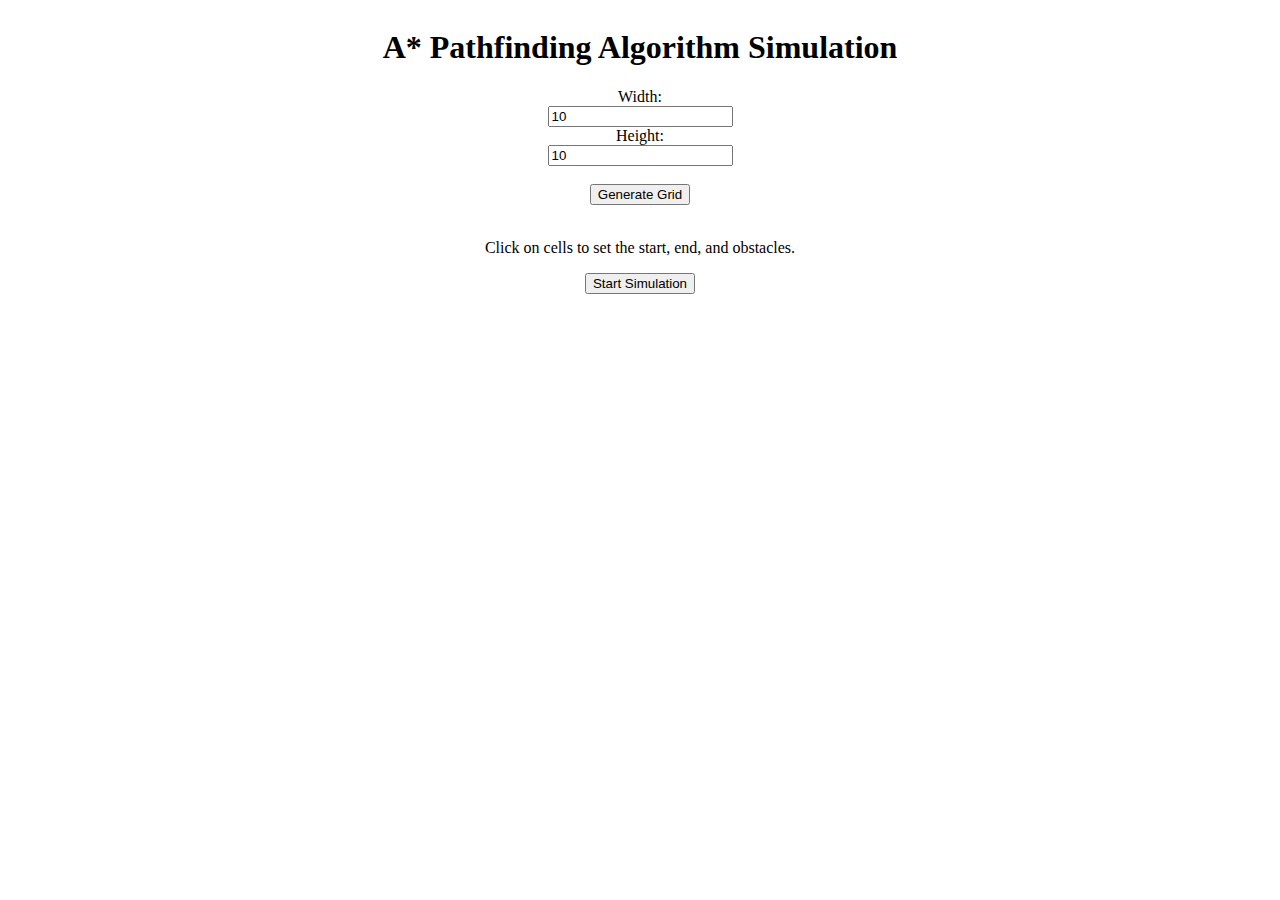
<file: AAA/index.html>
<!DOCTYPE html>
<html lang="en">
<head>
    <meta charset="UTF-8">
    <meta name="viewport" content="width=device-width, initial-scale=1.0">
    <title>A* Pathfinding Simulation</title>
    <style>
        body {
            display: flex;
            flex-direction: column;
            align-items: center;
        }
        #grid {
            display: grid;
            gap: 1px;
            margin-top: 10px;
        }
        .cell {
            width: 30px;
            height: 30px;
            background-color: #ddd;
            display: flex;
            justify-content: center;
            align-items: center;
            cursor: pointer;
            position: relative; 
        }
        .start { background-color: green; }
        .end { background-color: red; }
        .obstacle { background-color: black; }
        .path { 
            background-color: #990000; 
           
            width: 20px;
            height: 20px;
        } 
        .visited { 
            background-color: lightblue; 
            
        }
    </style>
</head>
<body>

<h1>A* Pathfinding Algorithm Simulation</h1>

<label for="width">Width:</label>
<input type="number" id="width" value="10">
<label for="height">Height:</label>
<input type="number" id="height" value="10">
<br>

<button onclick="generateGrid()">Generate Grid</button>
<br>

<p>Click on cells to set the start, end, and obstacles.</p>

<button id="start-btn" onclick="startSimulation()">Start Simulation</button>

<div id="grid"></div>

<script src="script.js"></script>

</body>
</html>
</file>
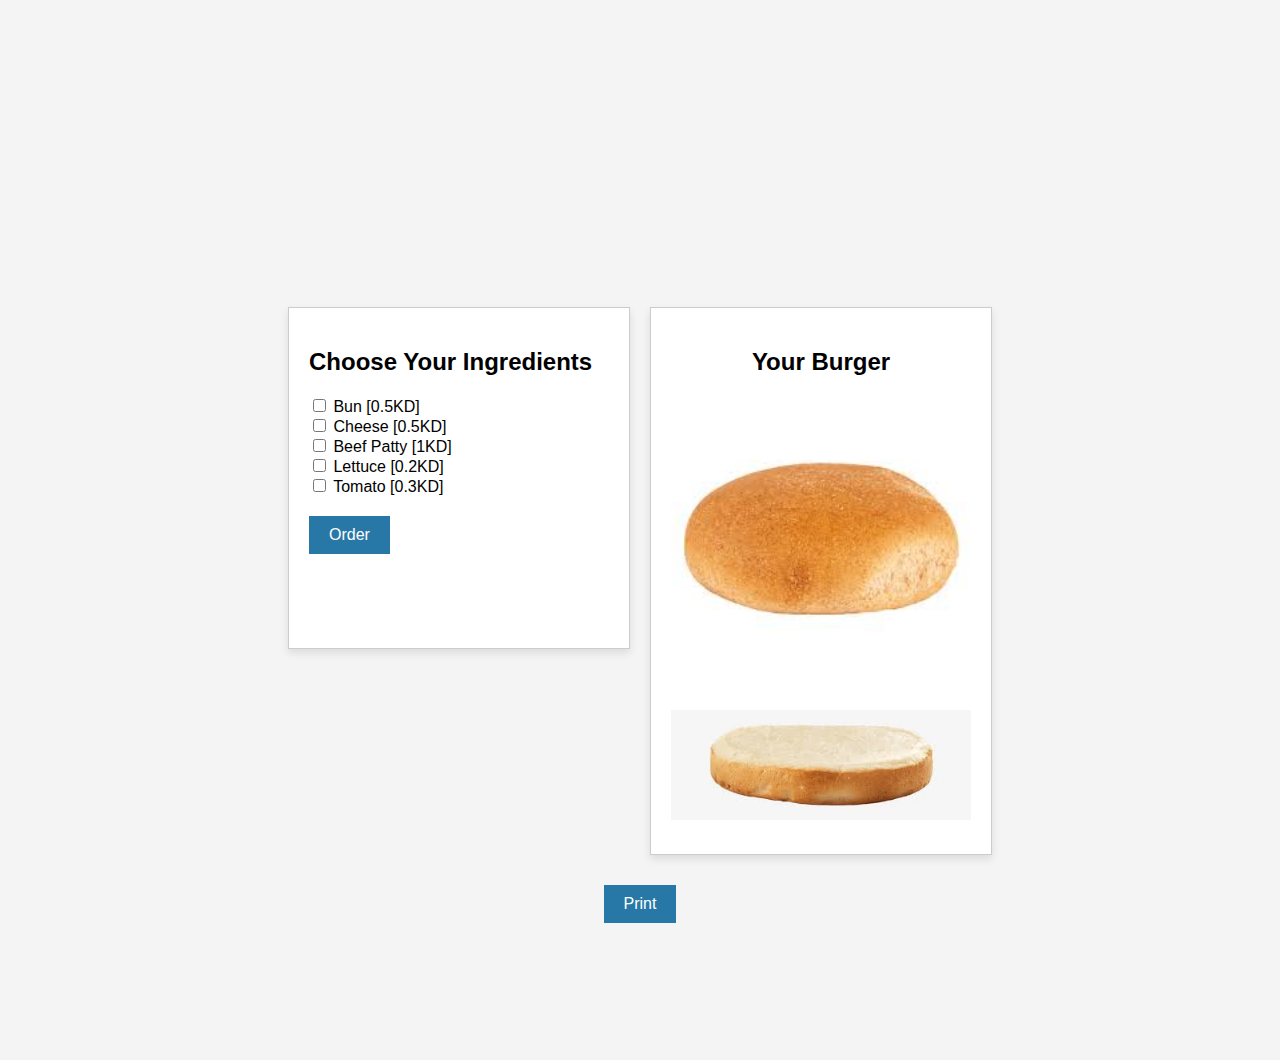
<file: burger/index.html>
<!DOCTYPE html>
<html lang="en">
<head>
    <meta charset="UTF-8">
    <meta name="viewport" content="width=device-width, initial-scale=1.0">
    <title>Build Your Burger</title>
    <link rel="stylesheet" href="index.css">
</head>
<body>
    <div class="container">
        <div class="menu">
            <h2>Choose Your Ingredients</h2>
            <div>
                <label><input type="checkbox" data-item="Bun" data-price="0.5"> Bun [0.5KD]</label>
            </div>
            <div>
                <label><input type="checkbox" data-item="Cheese" data-price="0.5"> Cheese [0.5KD]</label>
            </div>
            <div>
                <label><input type="checkbox" data-item="Beef Patty" data-price="1"> Beef Patty [1KD]</label>
            </div>
            <div>
                <label><input type="checkbox" data-item="Lettuce" data-price="0.2"> Lettuce [0.2KD]</label>
            </div>
            <div>
                <label><input type="checkbox" data-item="Tomato" data-price="0.3"> Tomato [0.3KD]</label>
            </div>
            <button id="order-btn">Order</button>
        </div>
        <div class="visual">
            <h2>Your Burger</h2>
            <div id="burger-visual">
                <img src="images/top bun.jpeg" alt="Top Bun" class="ingredient">
                <div id="burger-ingredients"></div>
                <img src="images/buttom bun.jpeg" alt="Bottom Bun" class="ingredient">
            </div>
        </div>
    </div>
    <div id="receipt-container" class="hidden">
        <h2>Receipt</h2>
        <p id="receipt"></p>
    </div>
    <button id="print-btn">Print</button>
    
    <script src="index.js"></script>
</body>
</html>
</file>
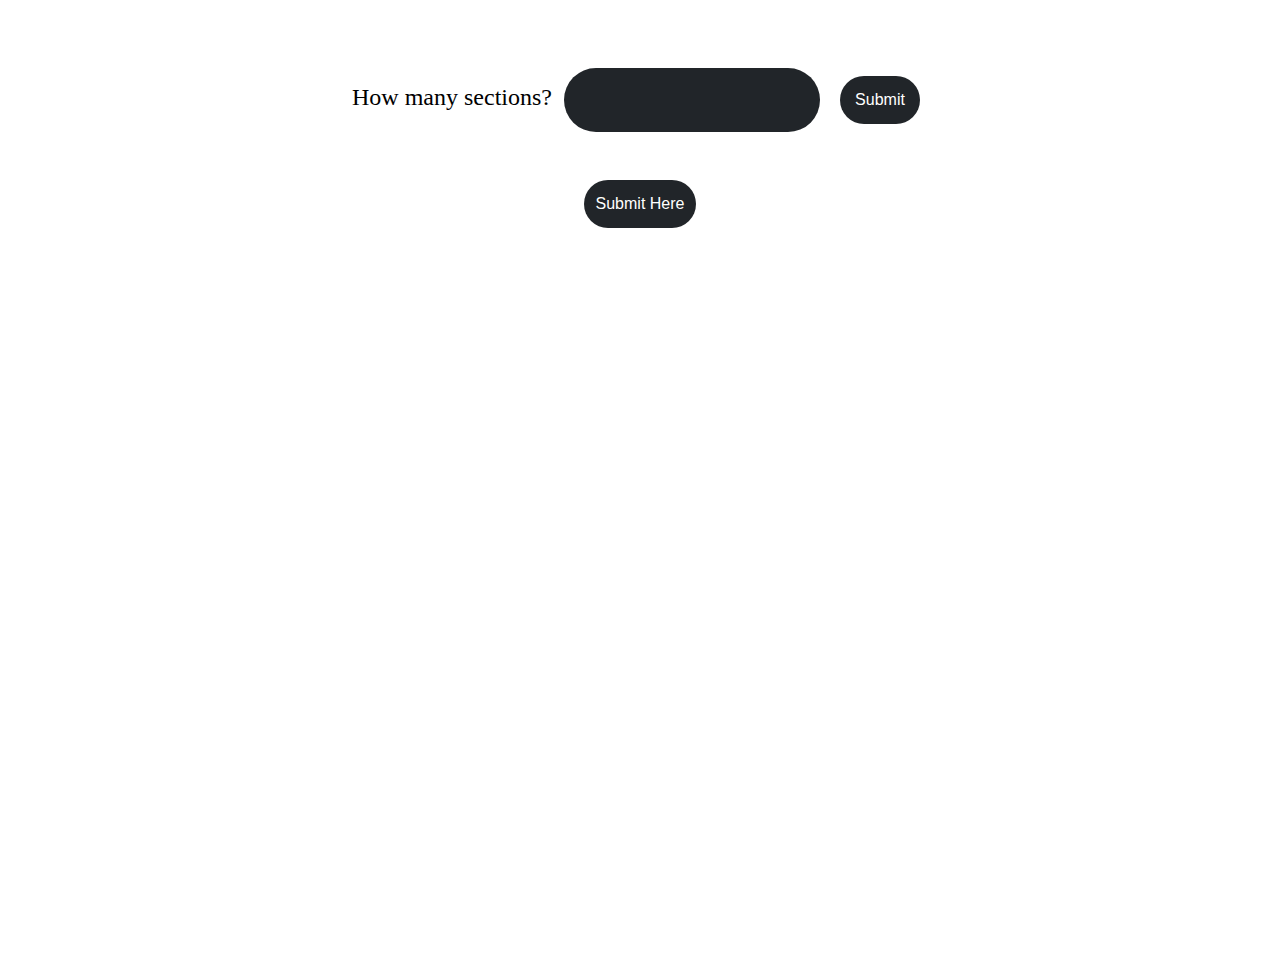
<file: grade calc/index.html>
<!DOCTYPE html>
<html lang="en">
<head>
    <meta charset="UTF-8">
    <meta name="viewport" content="width=device-width, initial-scale=1.0">
    <title>Calculator</title>
    <link rel="stylesheet" href="main.css">
</head>
<body>
<div class="container0">
    <div id="full-project">
        <label class="label1" for="user">How many sections?</label>
        <input type="number" id="user" name="sections" class="input1">
        <button class="button1" onclick="createList()" type="submit">Submit</button>   
    </div>

    <ul id="list"></ul>
    <button type="button" class="submitb" onclick="submit1()">Submit Here</button>
    <div id="result" class="result1"></div>


    <script src="main.js"></script>
</div>
</body>
</html>
</file>
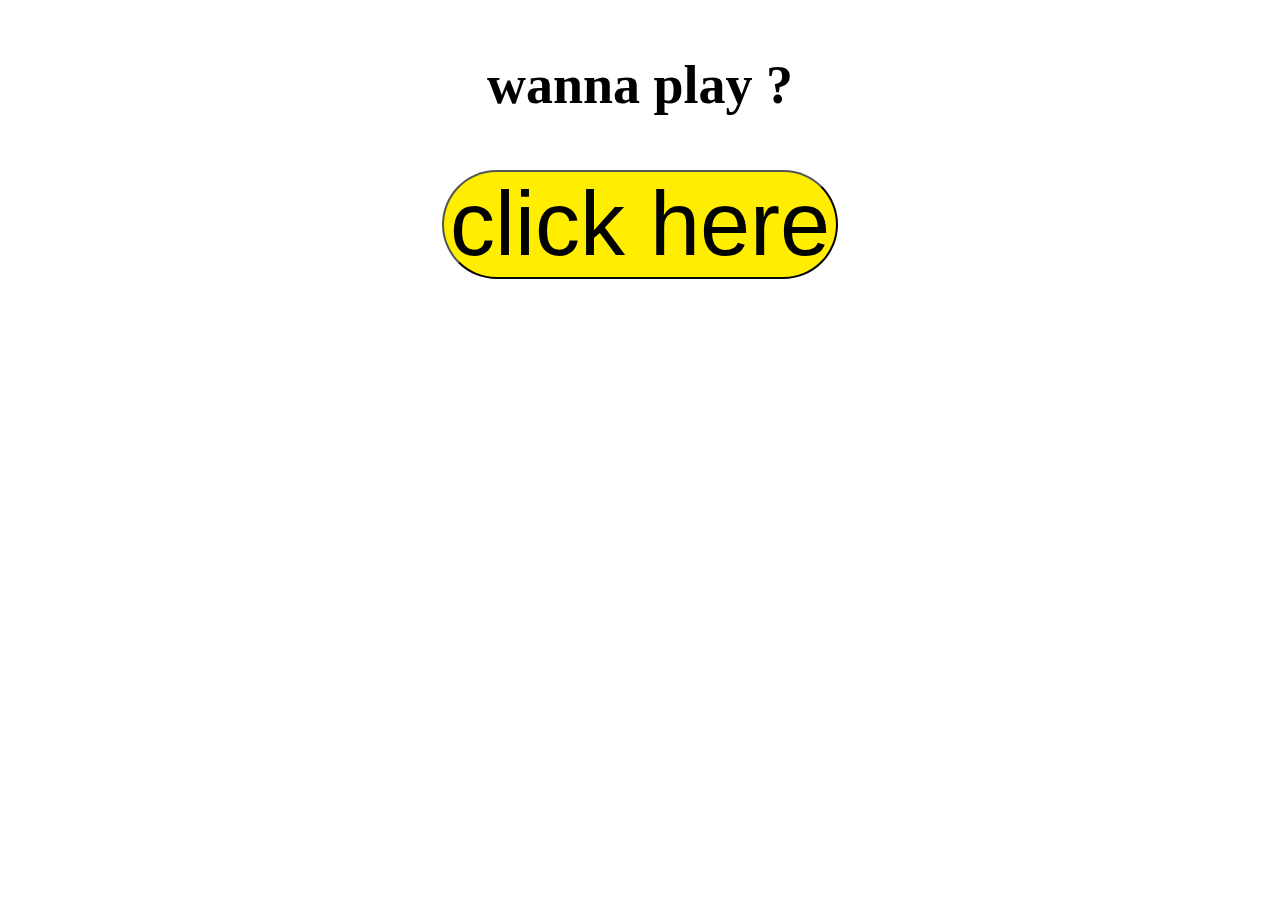
<file: rock/index.html>
<!DOCTYPE html>
<html lang="en">
<head>
    <meta charset="UTF-8">
    <meta name="viewport" content="width=device-width, initial-scale=1.0">
    <title>rock game</title>
    <link rel="stylesheet" href="main.css">
</head>
<body>
</body>
    <h3 class="question"> wanna play ? </h3>
    
    <a href="page2.html">
        <button class="click_button">click here</button>
    </a>
    
</body>
</html>
</file>
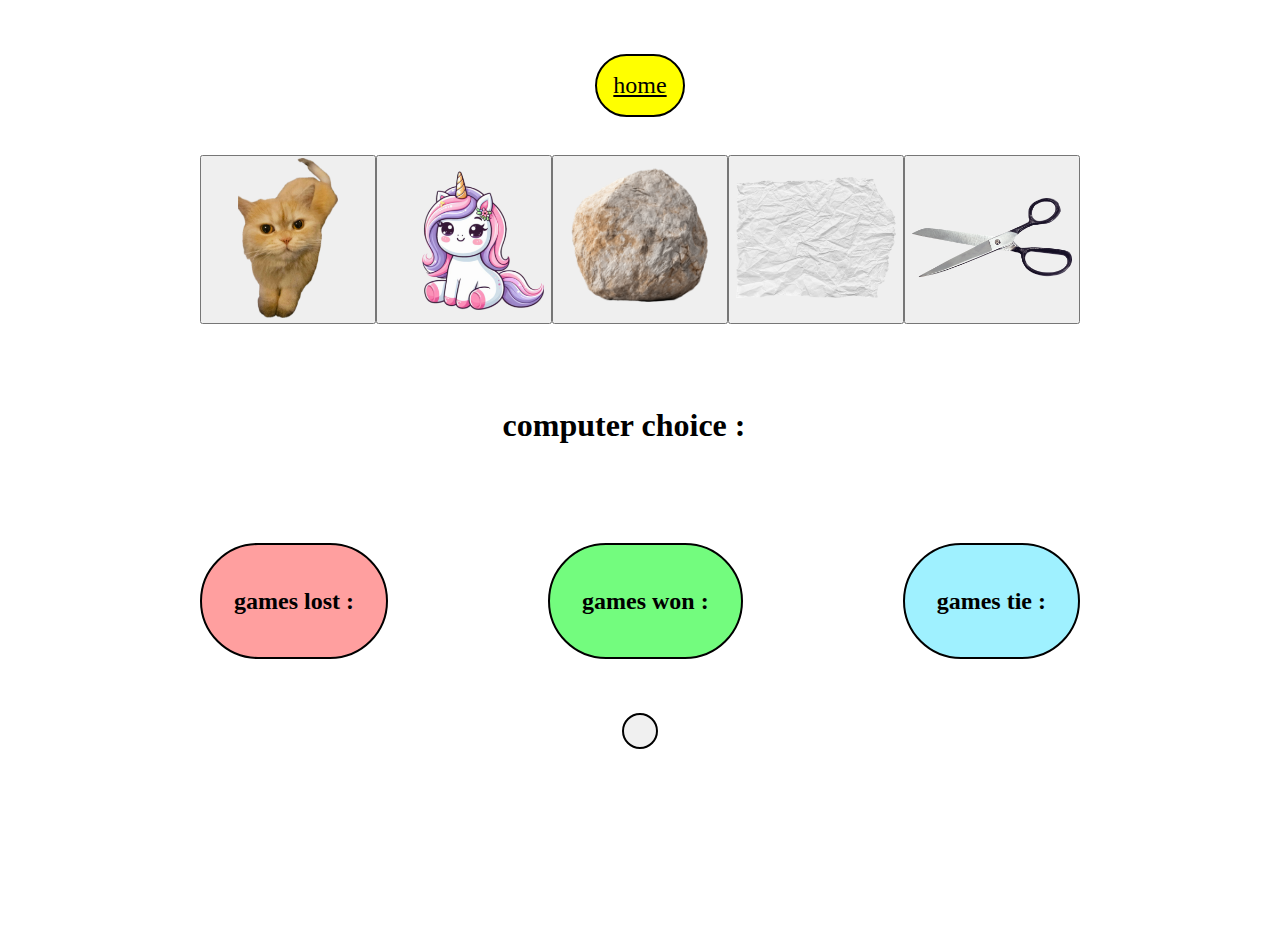
<file: rock/page2.html>
<!DOCTYPE html>
<html lang="en">
<head>
    <meta charset="UTF-8">
    <meta name="viewport" content="width=device-width, initial-scale=1.0">
    <title>game</title>
    <link rel="stylesheet" href="page2.css">
</head>
<body>
    <a href="index.html" class="click_button3">home</a>

    <div class="photos">
        <button id="rosie"><img src="images/rosie.png" alt="rosie" class="pho"></button>
        <button id="unicorn"><img src="images/unicorn.png" alt="Unicorn" class="pho"></button>
        <button id="rock"><img id="rock" src="images/rock.png" alt="Rock" class="pho"></button>
        <button id="paper"><img id="paper" src="images/paper.png" alt="Paper"class="pho" ></button>
        <button id="scissor"><img id="scissor" src="images/scissors.png" alt="Scissor" class="pho"></button>
    </div>

    <h3 class="choic">computer choice : <p id="comp-c"></p> </h3>
    
    <div class="texts">
        <h3 class="lostc">games lost : <p id="computer-p"></p></h3>
        <h3 class="wonc">games won : <p id="user-p"></p></h3>
        <h3 class="tiec">games tie : <p id="tie-s"></p></h3>
    </div>
    
    <div id="divans"></div>

</body>
<script>
    
    let rosie = document.getElementById("rosie");
    let unicorn = document.getElementById("unicorn");
    let rock = document.getElementById("rock");
    let scissor = document.getElementById("scissor");
    let user_p = document.getElementById("user-p");

    let computer_p = document.getElementById("computer-p");
    let paper = document.getElementById("paper");
    let comp_c = document.getElementById("comp-c");
    let divans = document.getElementById("divans");
    let tie_pts = 0
    let ties = document.getElementById("tie-s")
    

    function Computerchoice() {
        const options = ['rock', 'scissors', 'rosie', 'unicorn', 'paper'];
        const randomIndex = Math.floor(Math.random() * options.length);

        let iamg = "<img src='images/" + options[randomIndex] + ".png' alt='computer choice' class='pho'>" 
        comp_c.innerHTML = iamg;
        

        return options[randomIndex];
    }

    function disable() {
        rock.disabled = true;
        paper.disabled = true;
        unicorn.disabled = true;
        rosie.disabled = true;
        scissor.disabled = true;
    }

    function resetGame() {
        user_p.innerHTML = userpoints;
        computer_p.innerHTML = computerpoints;
        
        
        rock.disabled = false;
        paper.disabled = false;
        unicorn.disabled = false;
        rosie.disabled = false;
        scissor.disabled = false;
    }

    let userpoints = 0;
    let computerpoints = 0;

    function lost() {
        computerpoints++;
        computer_p.innerHTML = computerpoints;
        divans.style.color = "#dd5555";
        divans.innerHTML = "you lost";
    }

    function tie() {
        tie_pts++;
        ties.innerHTML = tie_pts;
        divans.style.color = "#5555dd";
        divans.innerHTML = "tie";
    }

    function won() {
        userpoints++;
        user_p.innerHTML = userpoints;
        divans.style.color = "#55dd55";
        divans.innerHTML = "you won";
        divans.classList.add("won1");
        setTimeout(() => {
            divans.classList.remove("won1");
        }, 3000);
        

    }

    rock.onclick = () => {
        let computer_choice = Computerchoice();

        if (computer_choice === "paper") {lost();} 
        else if (computer_choice === "rock") {tie();} 
        else if (computer_choice === "scissors") {won();} 
        else if (computer_choice === "unicorn") {won();} 
        else if (computer_choice === "rosie") {lost();}

        disable();
        resetGame();
    }

    paper.onclick = () => {
        let computer_choice = Computerchoice();
        

        if (computer_choice === "paper") {tie();} 
        else if (computer_choice === "rock") {won();} 
        else if (computer_choice === "scissors") {lost();} 
        else if (computer_choice === "unicorn") {lost();} 
        else if (computer_choice === "rosie") {won();}

        disable();
        resetGame();
    }

    unicorn.onclick = () => {
        let computer_choice = Computerchoice();
        

        if (computer_choice === "unicorn") {tie();} 
        else if (computer_choice === "paper") {won();} 
        else if (computer_choice === "rock") {lost();} 
        else if (computer_choice === "rosie") {lost();} 
        else if (computer_choice === "scissors") {won();}

        disable();
        resetGame();
    }

    rosie.onclick = () => {
        let computer_choice = Computerchoice();
        

        if (computer_choice === "unicorn") {won();} 
        else if (computer_choice === "paper") {lost();} 
        else if (computer_choice === "rock") {won();} 
        else if (computer_choice === "rosie") {tie();} 
        else if (computer_choice === "scissors") {lost();}

        disable();
        resetGame();
    }

    scissor.onclick = () => {
        let computer_choice = Computerchoice();
        

        if (computer_choice === "unicorn") {lost();} 
        else if (computer_choice === "paper") {won();} 
        else if (computer_choice === "rock") {lost();} 
        else if (computer_choice === "rosie") {won();} 
        else if (computer_choice === "scissors") {tie();}

        disable();
        resetGame();
       
    }

</script>
</html>
</file>
<file: burger/index.css>
body {
    font-family: Arial, sans-serif;
    display: flex;
    justify-content: center;
    align-items: center;
    height: 100vh;
    width: 100vw;
    padding-top: 10em;
    margin: 0;
    background-color: #f4f4f4;
    flex-direction: column;
}

.container {
    display: flex;
}

.menu, .visual {
    border: 1px solid #ccc;
    padding: 20px;
    margin: 10px;
    background-color: white;
    box-shadow: 0 4px 8px rgba(0, 0, 0, 0.1);
}

.menu {
    width: 300px;
    height: 300px;
}

.visual {
    width: 300px;
    text-align: center;
    display: flex;
    flex-direction: column;
    align-items: center;
    margin: 10px;
    padding: 20px;
    background-color: white;
    box-shadow: 0 4px 8px rgba(0, 0, 0, 0.1);
    overflow-y: auto; 
    max-height: 800px; 
}

#burger-visual {
    position: relative;
    width: 100%;
}

.ingredient {
    width: 100%;
    margin-bottom: 10px;
}

#burger-ingredients img {
    width: 100%;
    position: relative;
}

button {
    margin-top: 20px;
    padding: 10px 20px;
    background-color: #2878a7;
    color: white;
    border: none;
    cursor: pointer;
    font-size: 16px;
}

button:hover {
    background-color: #622188;
}

.hidden {
    display: none;
}

#receipt-container {
    margin-top: 20px;
    border: 1px solid #ccc;
    padding: 20px;
    background-color: white;
    box-shadow: 0 4px 8px rgba(0, 0, 0, 0.1);
    width: 300px;
}

#burger-visual {
    position: relative;
    width: 100%;
}

.ingredient {
    width: 100%;
    margin-bottom: 10px;
}

#burger-ingredients img {
    width: 100%;
    position: relative;
}

button {
    margin-top: 20px;
    padding: 10px 20px;
    background-color: #2878a7;
    color: white;
    border: none;
    cursor: pointer;
    font-size: 16px;
}

button:hover {
    background-color: #622188;
}

.hidden {
    display: none;
}

#receipt-container {
    margin-top: 20px;
    border: 1px solid #ccc;
    padding: 20px;
    background-color: white;
    box-shadow: 0 4px 8px rgba(0, 0, 0, 0.1);
    width: 300px;
}
@media print {
    body {
        height: auto;
        width: auto;
        padding-top: 0;
        background-color: white;
    }

    .container {
        display: block;
    }

    .menu {
        position: static;
        width: 100%;
        height: auto;
        margin-bottom: 20px;
    }

    .visual {
        width: 10%;
        max-height: none;
        overflow: visible;
        margin: 0px;
        padding: 0px;
    }

    .menu, .visual {
        box-shadow: none;
        border: none;
    }

    button {
        display: none;
    }
}
</file>
<file: grade calc/main.css>
html,body{
    width: 100vw;
    height: 100vh;
    /* padding: 0rem; */
    padding-top: 2.5em;
    margin: 0rem;
    background-color: d9d9d9;
    position: relative;
    display: flex;
    justify-content: flex-start;
    align-items: center;
    
}

.input1{
    background-color: #212529;
    color: white;
    border: none;
    padding: 0.5rem;
    margin: 0.5rem;
    border-radius: 2rem;
    width: 15rem;
    height: 3rem;
    font-size: 1rem;
    text-align: center;
    

}
.container0{
    width: 100vw;
    height: 100vh;
    display: flex;
    justify-content: center;
    align-items: center;
    flex-direction: column;
    justify-content: flex-start;
}
.full-project{
    width: 100%;
    height: 100%;
    display: flex;
    justify-content: center;
    align-items: flex-start;
    flex-direction: row;
    justify-content: center;
    color: #000;
    font-size: 1rem;
}
.label1{
    color: #000;
    font-size: 1.5rem;
}
.button1{
    background-color: #212529;
    color: white;
    border: none;
    padding: 0.5rem;
    margin: 0.5rem;
    border-radius: 2rem;
    width: 5rem;
    height: 3rem;
    font-size: 1rem;
    text-align: center;
}

#list{
   
    display: flex;
    justify-content: center;
    align-items: flex-start;
    flex-direction: column;
    justify-content: center;
}
.submitb{
    background-color: #212529;
    color: white;
    border: none;
    padding: 0.5rem;
    margin: 0.5rem;
    border-radius: 2rem;
    width: 7rem;
    height: 3rem;
    font-size: 1rem;
    text-align: center;
}
.containerlist{
    display: flex;
    justify-content: center;
    align-items: center;
    flex-direction: row;
    gap: 3rem;
}
.titlecontainer{
    
}
.numbercontainer{
    
}
.inputlist{
    background-color: #212529;
    color: white;
    border: none;
    
    border-radius: 2rem;
    width: 20rem;
    height: 3rem;
    font-size: 1rem;
    text-align: center;
}
.titlelist{
    color: #000;
    font-size: 1.75rem;
}
.percentageinputlist{
    background-color: #212529;
    color: white;
    border: none;
    
    border-radius: 2rem;
    width: 20rem;
    height: 3rem;
    font-size: 1rem;
    text-align: center;
}
.percentagelist{
    color: #000;
    font-size: 1.75rem;
    text-align: center;
}

.degreeinputlist{
    background-color: #212529;
    color: white;
    border: none;
    
    border-radius: 2rem;
    width: 20rem;
    height: 3rem;
    font-size: 1rem;
    text-align: center;

}
.degreetitlelist{
    color: #000;
    font-size: 1.75rem;
    text-align: center;
}
.result1{
    color: #000;
    font-size: 1.75rem;
    text-align: center;
}
</file>
<file: rock/main.css>
html , body {
    width: 100vw;
    height: 100vh;
    /* padding-top: 20rem; */
    margin: 0rem;
    background-color: d9d9d9;
    position: relative;
    display: flex;
    justify-content: flex-start;
    align-items: center;
    flex-direction: column;
}

.question{
    color: black;
    font-size: 6vh;
}
.click_button{
    color: black;
    font-size: 10vh;
    background-color: #ffee00;
    border-radius: 10rem;
}
</file>
<file: rock/page2.css>
html , body {
    width: 100vw;
    height: 100vh;
    padding-top: 3vh;
    margin: 0rem;
    background-color: d9d9d9;
    position: relative;
    display: flex;
    justify-content: flex-start;
    align-items: center;
    flex-direction: column;
    gap: 2rem;
}


.photos{
    display: flex;
    justify-content: center;
    align-items: center;
    flex-direction: row;
    height: 20vh;
}
.pho{
    width: 10rem;
    height: 10rem;
    object-fit: contain;    
    
}
.texts{
    display: flex;
    justify-content: center;
    align-items: center;
    flex-direction: row;
    height: 10rem;
    width: 100rem;
    gap: 10rem;
}
.btn1{
    color: black;
    font-size: 1.5rem;
    background-color: yellow ;
    border-radius: 10rem;
    padding: 1rem;
}
.click_button3{
    color: black;
    font-size: 1.5rem;
    background-color: yellow ;
    border-radius: 10rem;
    padding: 1rem;
    border: 0.15rem solid black;

}
.wonc{
    justify-content: center;
    align-items: center;
    flex-direction: row;
    display: flex;
    
    color: black;
    font-size: 1.5rem;
    background-color: rgb(115, 252, 126) ;
    border-radius: 10rem;
    padding: 2rem;
    border: 0.15rem solid black;
}
.tiec{
    justify-content: center;
    align-items: center;
    flex-direction: row;
    display: flex;
    
    color: black;
    font-size: 1.5rem;
    background-color: rgb(159, 241, 255) ;
    border-radius: 10rem;
    padding: 2rem;
    border: 0.15rem solid black;
}
.lostc{
    justify-content: center;
    align-items: center;
    flex-direction: row;
    display: flex;
    
    color: black;
    font-size: 1.5rem;
    background-color: rgb(255, 159, 159) ;
    border-radius: 10rem;
    padding: 2rem;
    border: 0.15rem solid black;
}
.choic{
    display: flex;
    justify-content: center;
    align-items: center;
    flex-direction: row;
    gap: 2rem;
    font-size: 2rem;
}
#divans{
    display: flex;
    justify-content: center;
    align-items: center;
    flex-direction: row;
    gap: 2rem;
    font-size: 2rem;
    background-color: #f0f0f0;
    border-radius: 10rem;
    padding: 1rem;
    border: 0.15rem solid black;
}
@keyframes winAnimation {
    0% { transform: scale(1); opacity: 1; }
    50% { transform: scale(1.5); opacity: 0.5; }
    100% { transform: scale(1); opacity: 1; }
   
  }
  
  #divans.won1 {
    animation: winAnimation 3s ease-in-out;
  }
</file>
